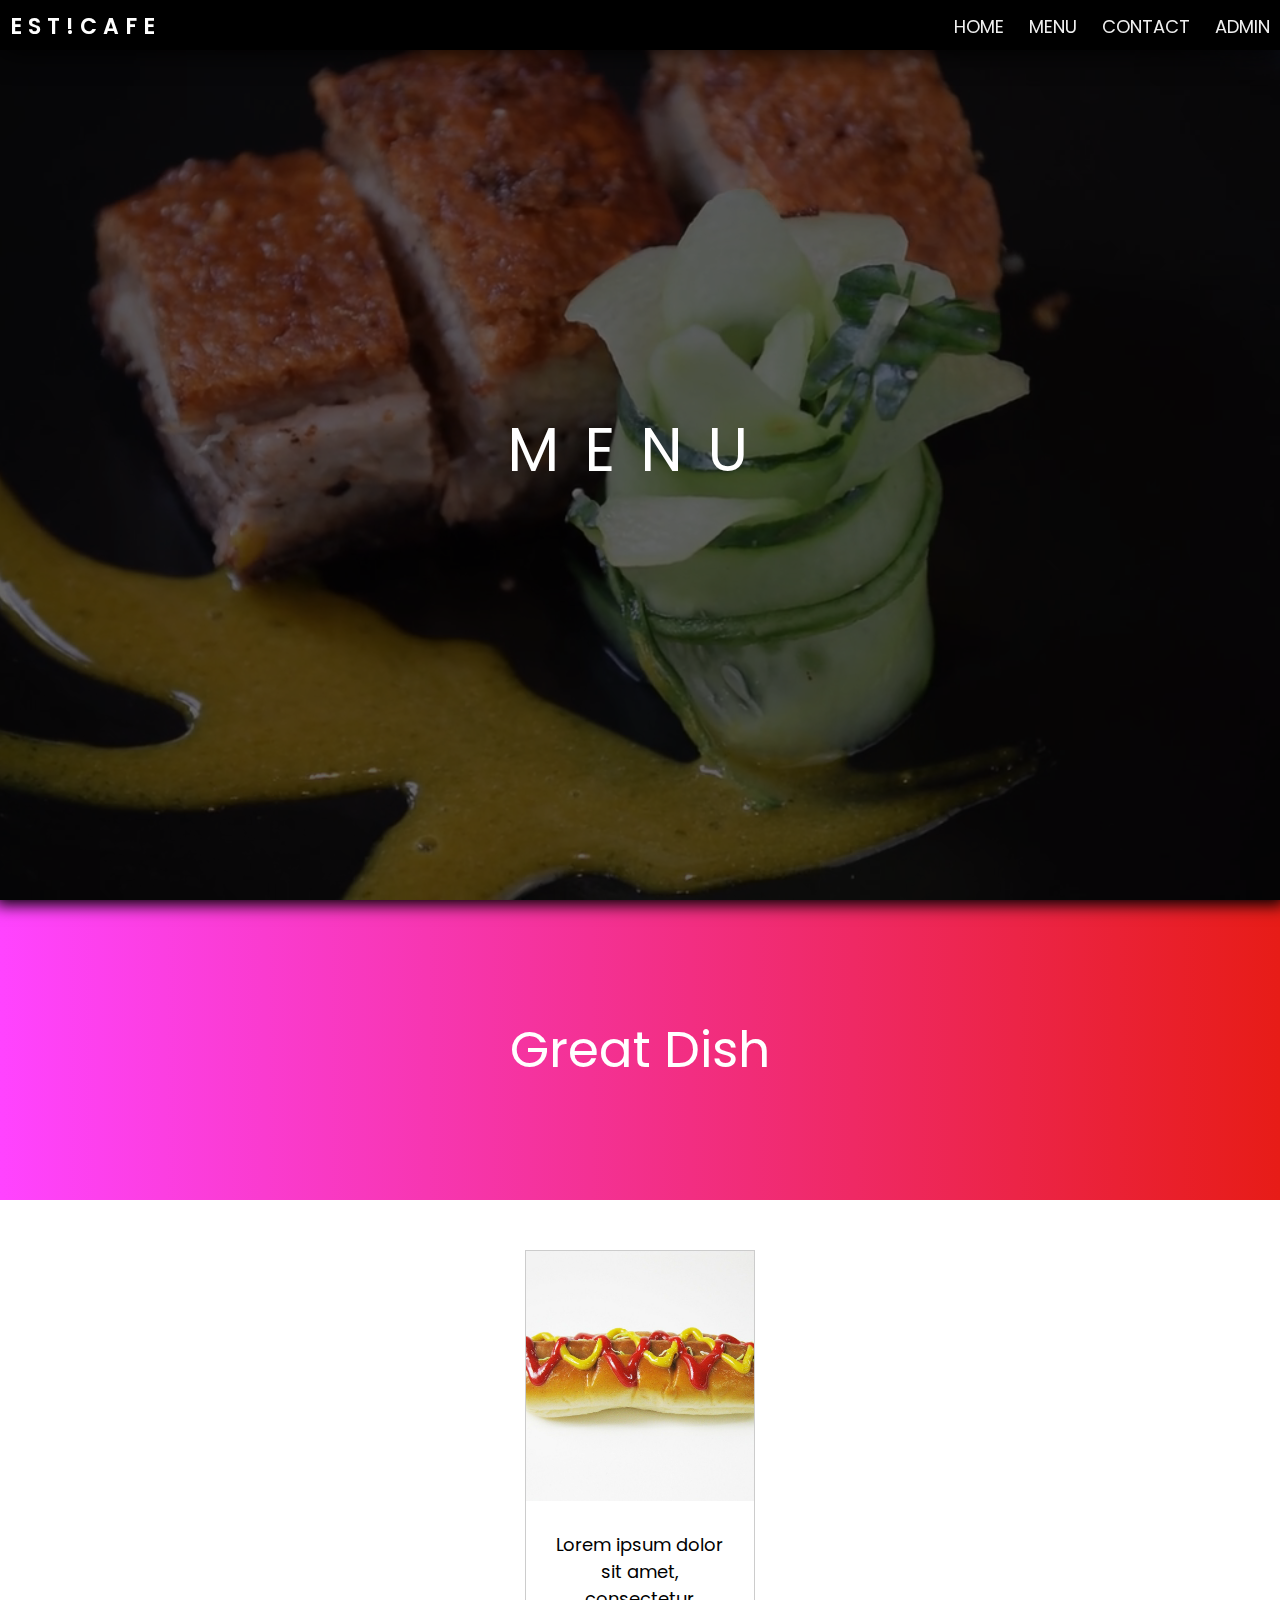
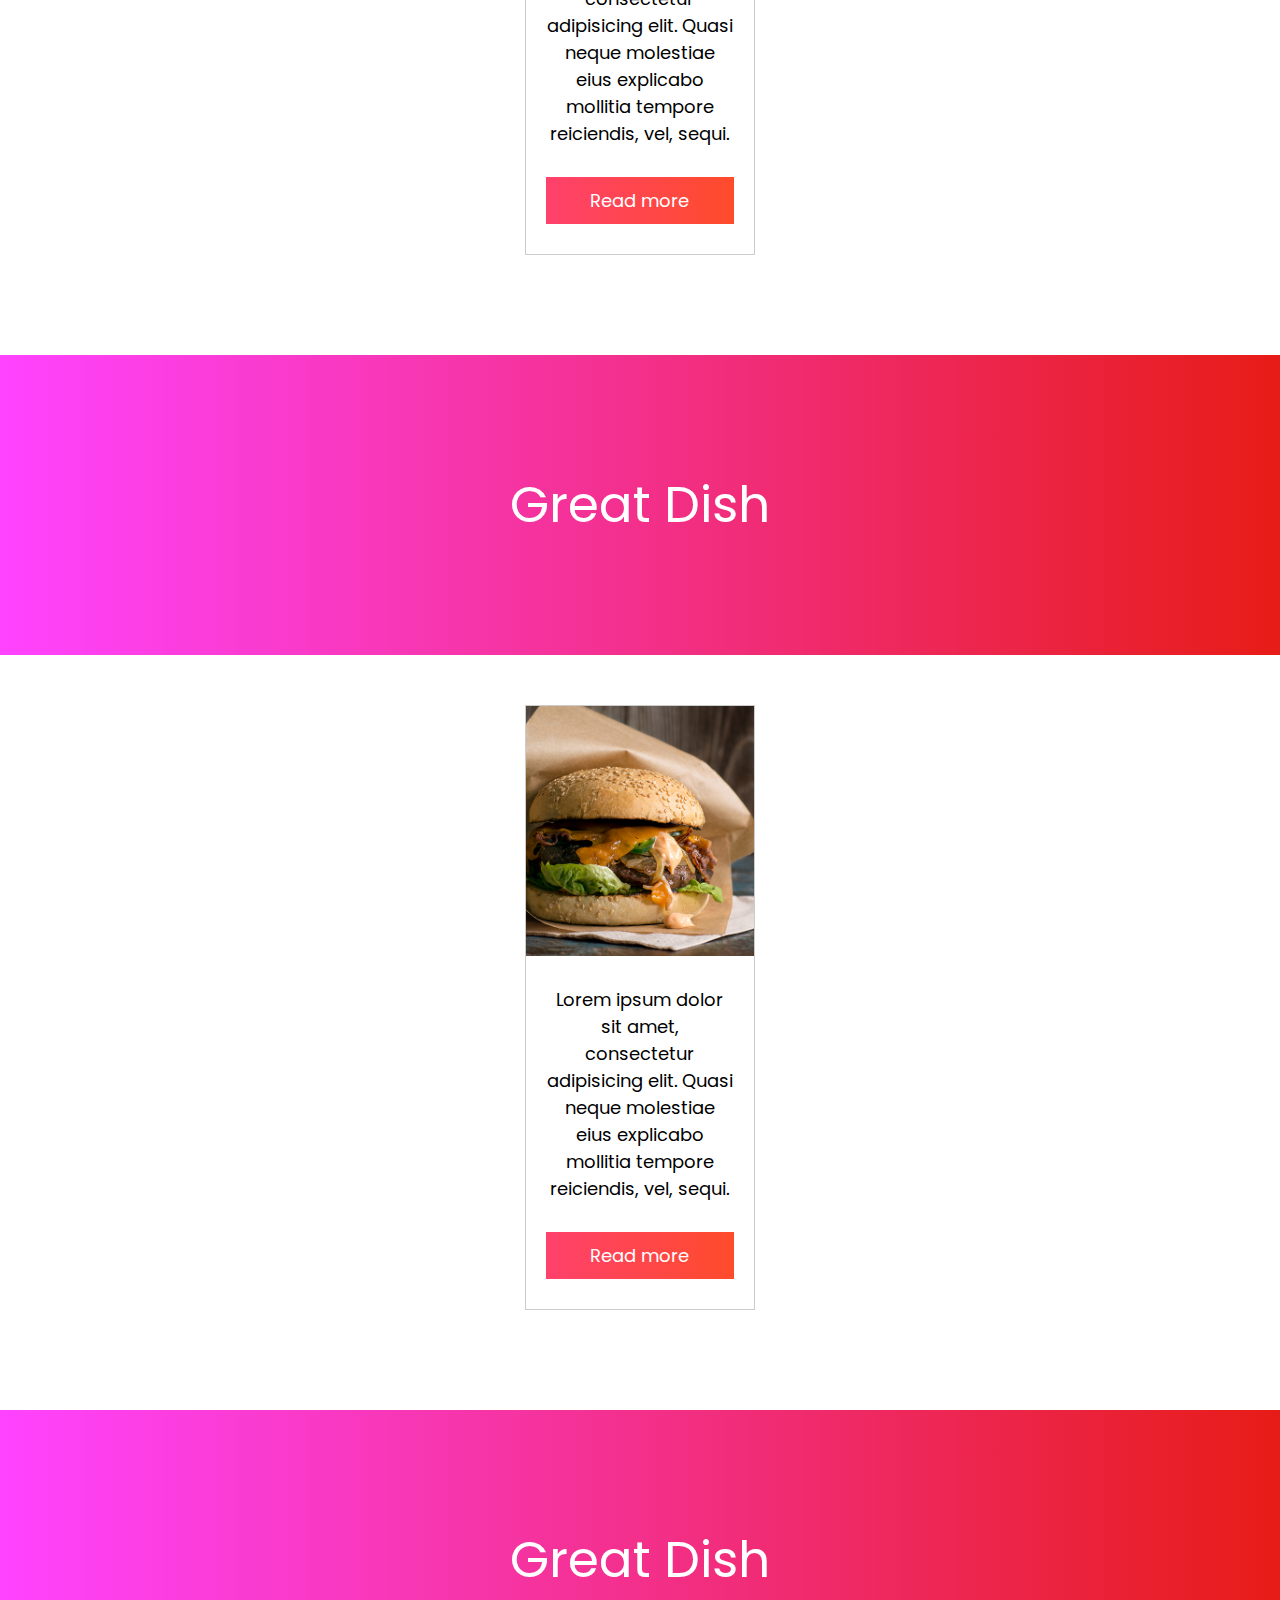
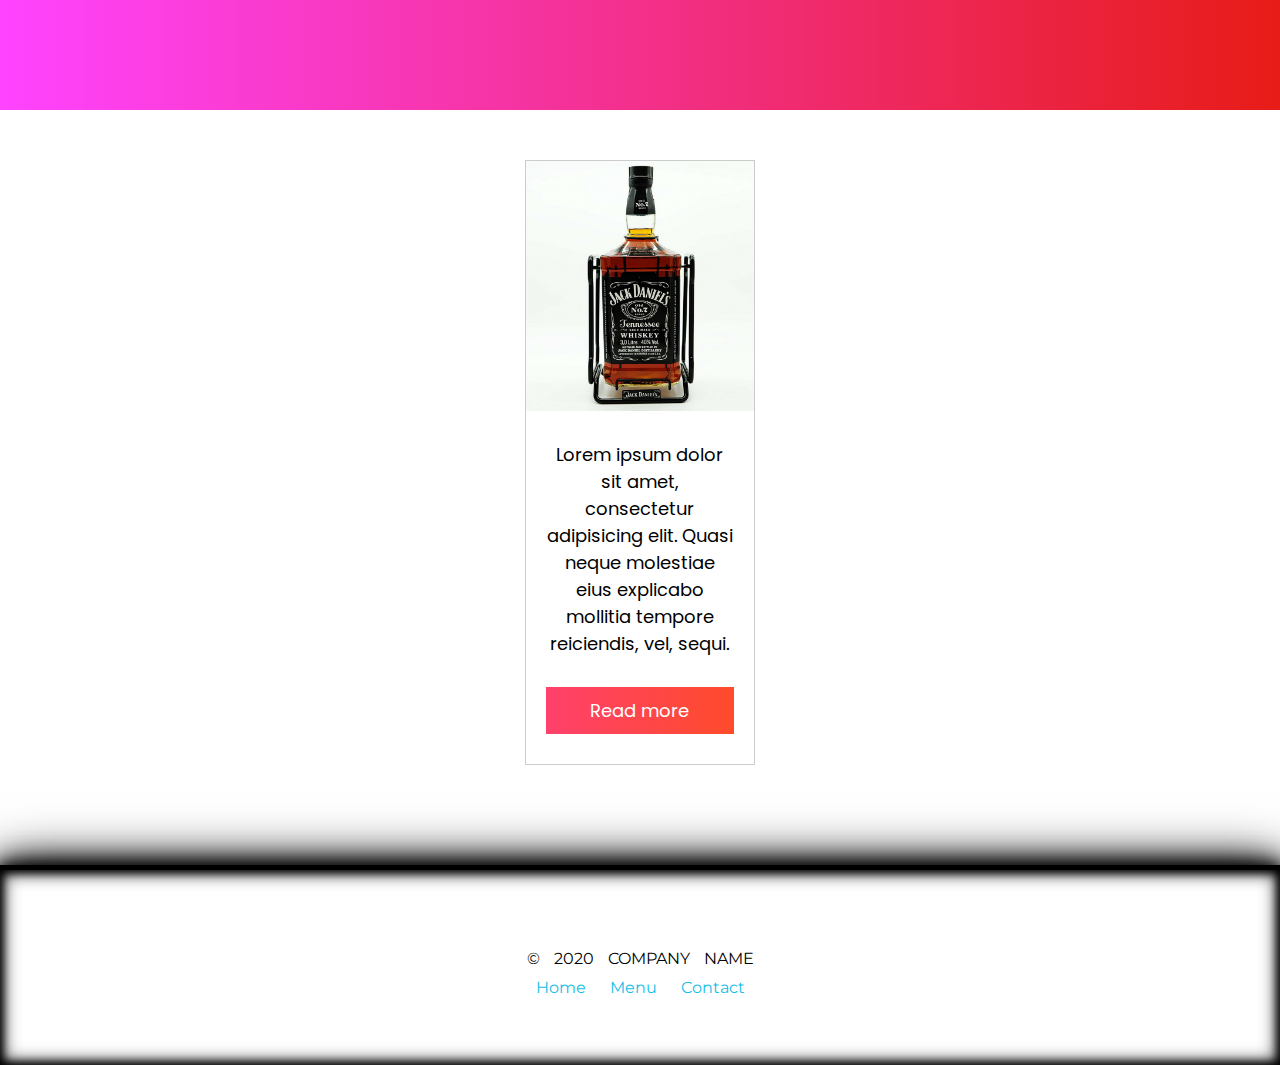
<file: WWW/www/templates/menu.html>
<!DOCTYPE html>
<html lang="en">
<head>
	<meta charset="UTF-8">
	<meta name="viewport" content="width=device-width, initial-scale=1.0">
	<link href="https://fonts.googleapis.com/css2?family=Montserrat:ital,wght@0,400;0,700;1,400;1,700&display=swap" rel="stylesheet">
    <link href="https://fonts.googleapis.com/css2?family=Poppins:ital,wght@0,400;0,700;1,400;1,700&display=swap" rel="stylesheet">
    <link href="https://fonts.googleapis.com/css2?family=Sansita+Swashed:wght@400;700&display=swap" rel="stylesheet">
    <link rel="stylesheet" href="css/menu.css">
	<title>Menu</title>
</head>
<body>
	<div class="wrapper">
        <div class="nav">
        <input type="checkbox" id="nav-check">
          <div class="nav-header">
              <div class="nav-title">
                <span>E</span>
                <span>s</span>
                <span>t</span>
                <span>!</span>
                <span>C</span>
                <span>a</span>
                <span>f</span>
                <span>e</span>
              </div>
            </div>
            <div class="nav-btn">
              <label for="nav-check">
                  <span></span>
                  <span></span>
                  <span></span>
              </label>
            </div>
          <div class="nav-links">
            <a href="#">Home</a>
            <a href="#">Menu</a>
            <a href="#">Contact</a>
            <a href="#">Admin</a>
          </div></div>
<div class="video-bg">
   <video src="videos/Roast - 11624.mp4" type="video/mp4" autoplay muted loop></video>
   <div class="effects"></div>
   <div class="video-bg__content">
	Menu</div>
	</div>
    </div>
    <div cals="Boxes">
      <div class="names"><span>Great Dish</span></div>
    </div>
    <div class="container">
    <div class="row">
      <div class="card">
        <div class="card-header">
        </div>
        <style>
          .card-header {
          height: 250px;
          width: 100%;
          text-align: center;
          background: url(../templates/img/hot-dog-21074_1280.jpg);
          background-position: center center;
          background-size: cover;
         color: #fff;
          }
        </style>
        <div class="card-body">
          <p>
            Lorem ipsum dolor sit amet, consectetur adipisicing elit. Quasi neque molestiae eius explicabo mollitia tempore reiciendis, vel, sequi.
          </p>
          <a href="#" class="btn">Read more</a>
        </div>
      </div>
    </div>
  </div>
    <div cals="Boxes">
      <div class="names"><span>Great Dish</span></div>
    </div>
    <div class="container">
    <div class="row">
      <div class="card">
        <div class="card-header1">
        </div>
        <style>
          .card-header1 {
          height: 250px;
          width: 100%;
          text-align: center;
          background: url(../templates/img/hamburger.jpg);
          background-position: center center;
          background-size: cover;
         color: #fff;
          }
        </style>
        <div class="card-body">
          <p>
            Lorem ipsum dolor sit amet, consectetur adipisicing elit. Quasi neque molestiae eius explicabo mollitia tempore reiciendis, vel, sequi.
          </p>
          <a href="#" class="btn">Read more</a>
        </div>
      </div>
    </div>
  </div>
  <div cals="Boxes">
      <div class="names"><span>Great Dish</span></div>
    </div>
    <div class="container">
    <div class="row">
      <div class="card">
        <div class="card-header2">
        </div>
        <style>
          .card-header2 {
          height: 250px;
          width: 100%;
          text-align: center;
          background: url(../templates/img/jackdaniels.jpg);
          background-position: center center;
          background-size: cover;
         color: #fff;
          }
        </style>
        <div class="card-body">
          <p>
            Lorem ipsum dolor sit amet, consectetur adipisicing elit. Quasi neque molestiae eius explicabo mollitia tempore reiciendis, vel, sequi.
          </p>
          <div class="btn">Read more</div>
        </div>
      </div>
    </div>
  </div>
            <div class="footer">
      <div class="block">
        <div class="h3">&copy; 2020 Company name</div>
        <a href="#">Home</a>
        <a href="#">Menu</a>
        <a href="#">Contact</a>
      </div>
    </div>
</body>
</html>
</file>
<file: WWW/www/templates/css/menu.css>
* {
  margin: 0;
  padding: 0;
  box-sizing: border-box;
}
.nav {
    text-transform: uppercase;
    height: 50px;
    width: 100%;
    background-color: #000;
    position: fixed;
    z-index: 10;
    font-family: 'Poppins', sans-serif;
    box-shadow: 0 0 30px #000;
}
.nav-title {
    color: #000;
    height: 100%;
    text-transform: uppercase;
    cursor: pointer;
}
.nav-title > span {
    font-weight: 600;
    animation: animate 2.1s linear infinite;
}
.nav-title > span:nth-child(1) {
    animation-delay: 0s;
}
.nav-title > span:nth-child(2) {
    animation-delay: 0.3s;
}
.nav-title > span:nth-child(3) {
    animation-delay: 0.6s;
}
.nav-title > span:nth-child(4) {
    animation-delay: 0.9s;
}
.nav-title > span:nth-child(5) {
    animation-delay: 1.2s;
}
.nav-title > span:nth-child(6) {
    animation-delay: 1.5s;
}
.nav-title > span:nth-child(7) {
    animation-delay: 1.8s;
}
.nav-title > span:nth-child(8) {
    animation-delay: 2.1s;
}
@keyframes animate {
    0%, 85% {
        color: #333;
        text-shadow: none;
    }
    100% {
        color: #fff;
        text-shadow: 0 0 3px #fff,
                     0 0 10px #fff,
                     0 0 15px #fff;
    }
}
.nav > .nav-header {
    display: inline;
}

.nav > .nav-header > .nav-title {
    display: inline-block;
    font-size: 22px;
    color: #fff;
    padding: 10px 10px 10px 10px;
}

.nav > .nav-btn {
    display: none;
}

.nav > .nav-links {
    display: inline;
    float: right;
    font-size: 18px;
}
.nav > .nav-links > a {
    transition: 0.3s ease-in-out;
    display: inline-block;
    padding: 13px 10px 13px 10px;
    text-decoration: none;
    color: #efefef;
}

.nav > .nav-links > a:hover {
    background-color: rgba(130, 130, 130, .42745098039215684);
}

.nav > #nav-check {
    display: none;
}

@media (max-width:644px) {
  .nav > .nav-btn {
    display: inline-block;
    position: absolute;
    right: 0px;
    top: 0px;
  }
  .nav > .nav-btn > label {
    display: inline-block;
    width: 50px;
    height: 50px;
    padding: 13px;
  }
  .nav > .nav-btn > label:hover,.nav  #nav-check:checked ~ .nav-btn > label {
    background-color: rgba(0, 0, 0, 0.3);
  }
  .nav > .nav-btn > label > span {
    display: block;
    width: 25px;
    height: 10px;
    border-top: 2px solid #eee;
  }
  .nav > .nav-links {
    position: absolute;
    display:flex;
    flex-direction: column;
    justify-content: center;
    align-items: center;
    width: 100%;
    background-color: #777;
    height: 0px;
    transition: all 0.3s ease-in;
    overflow-y: hidden;
    top: 50px;
    left: 0px;
    z-index: 10;
  }
  .nav > .nav-links > a {
    display: flex;
    justify-content: center;
    width: 100%;
  }
  .nav > #nav-check:not(:checked) ~ .nav-links {
    height: 0px;
  }
  .nav > #nav-check:checked ~ .nav-links {
    height: calc(100vh - 50px);
    overflow-y: auto;
  }
}
.video-bg {
    height: 100vh;
    width: 100%;
    overflow: hidden;
    display: flex;
    justify-content: center;
    align-items: center;
    position: relative;
    box-shadow: 0 0 15px 5px;
}
.video-bg video {
    position: absolute;
    top: 0;
    left: 0;
    z-index: 1;
    width: 100%;
    height: 100vh;
    object-fit: cover;

}
.effects {
    position: absolute;
    object-fit: cover;
    top: 0;
    left: 0;
    z-index: 2;
    width: 100%;
    height: 100vh;
    background-color: rgba(0,0,0,0.6);
}
.video-bg__content {
    font-family: 'Poppins', sans-serif;
    z-index: 2;
    color: #ffffff;
    font-size: 60px;
    letter-spacing: 25px;
    text-transform: uppercase;
    transition: 0.5s ease-in-out;
}
.video-bg__content:hover {
  cursor: pointer;
  text-shadow: 0 0 5px #fff,
               0 0 10px #fff,
               0 0 15px #fff,
               0 0 20px #fff;
    transition: 0.5s ease-in-out;
}
.video-bg__content > h1 {
    letter-spacing: 10px;
}
@media (max-width: 643px) {
    .video-bg__content {
    z-index: 2;
    color: #ffffff;
    font-size: 25px;
    }
    .video-bg {
        height: 50vh;
    }
    .video-bg video {
        height: 50vh;
    }
}
@media (max-width: 330px) {
     .video-bg__content {
    z-index: 2;
    color: #ffffff;
    font-size: 15px;
    }
}
@media (max-width: 905px) {
    .video-bg .video {
      background: url(../img/menu-245770_1280.jpg);
      background-position: center center;
      background-size: cover;
    }
}
.names  {
  background: linear-gradient(to right, #FF43FFFF, #E71C17FF);
  width: 100%;
  height: 300px;
  margin: 0 auto;
  display: flex;
  justify-content: center;
  align-items: center;
  font-size: 50px;
  font-family: "Poppins" ,sans-serif;
  color: #fff;
}
.names span {
  transition: 0.5s ease-in-out;
}
.names span:hover {
  cursor: pointer;
  text-shadow: 0 0 10px #FFFFFFFF,
               0 0 30px #FFFFFFFF,
               0 0 50px #FFFFFFFF,
               0 0 80px #FFFFFFFF;
  transition: 0.5s ease-in-out;
}
.container {
  font-family: "Poppins" ,sans-serif;
  width: 90%;
  margin: 50px auto;
}
.row {
  display: flex;
  flex-direction: row;
  justify-content: space-around;
  flex-flow: wrap;
}

.card {
  width: 20%;
  background: #fff;
  border: 1px solid #ccc;
  margin-bottom: 50px;
  transition: 0.3s;
}

.card-body {
  padding: 30px 20px;
  text-align: center;
  font-size: 18px;
}

.card-body .btn {
  display: block;
  color: #fff;
  text-align: center;
  background: linear-gradient(to right, #ff416c, #ff4b2b);
  margin-top: 30px;
  text-decoration: none;
  padding: 10px 5px;
}

.card:hover {
  transform: scale(1.05);
  box-shadow: 0 0 40px -10px rgba(0, 0, 0, 0.25);
}

@media screen and (max-width: 1000px) {
  .card {
    width: 40%;
  }
}

@media screen and (max-width: 620px) {
  .container {
    width: 100%;
  }

  .heading {
    padding: 20px;
    font-size: 20px;
  }

  .card {
    width: 80%;
  }
}
.footer  {
    box-shadow: 0 0 15px #000,
                0 0 30px #000,
                0 0 50px #000,
                0 0 10px #000 inset,
                0 0 13px #000 inset,
                0 0 20px #000 inset;
    border-top: 5px solid #000;
    position: relative;
    font-family: "Montserrat", sans-sreif;
    height: 200px;
    width: 100%;
    background-color:#fff;
    display: flex;
    justify-content: center;
    align-items: center;
}
.block {
    position: relative;
    flex-direction: column;
}
.footer .block .h3 {
    text-align: center;
    color: #000;
    padding: 10px 0;
    text-transform: uppercase;
    word-spacing: 10px;
}
.footer .block a {
    position: relative;
    padding: 10px 10px;
    height: 30px;
    text-decoration: none;
    color: #16BEE8FF;
}
</file>
